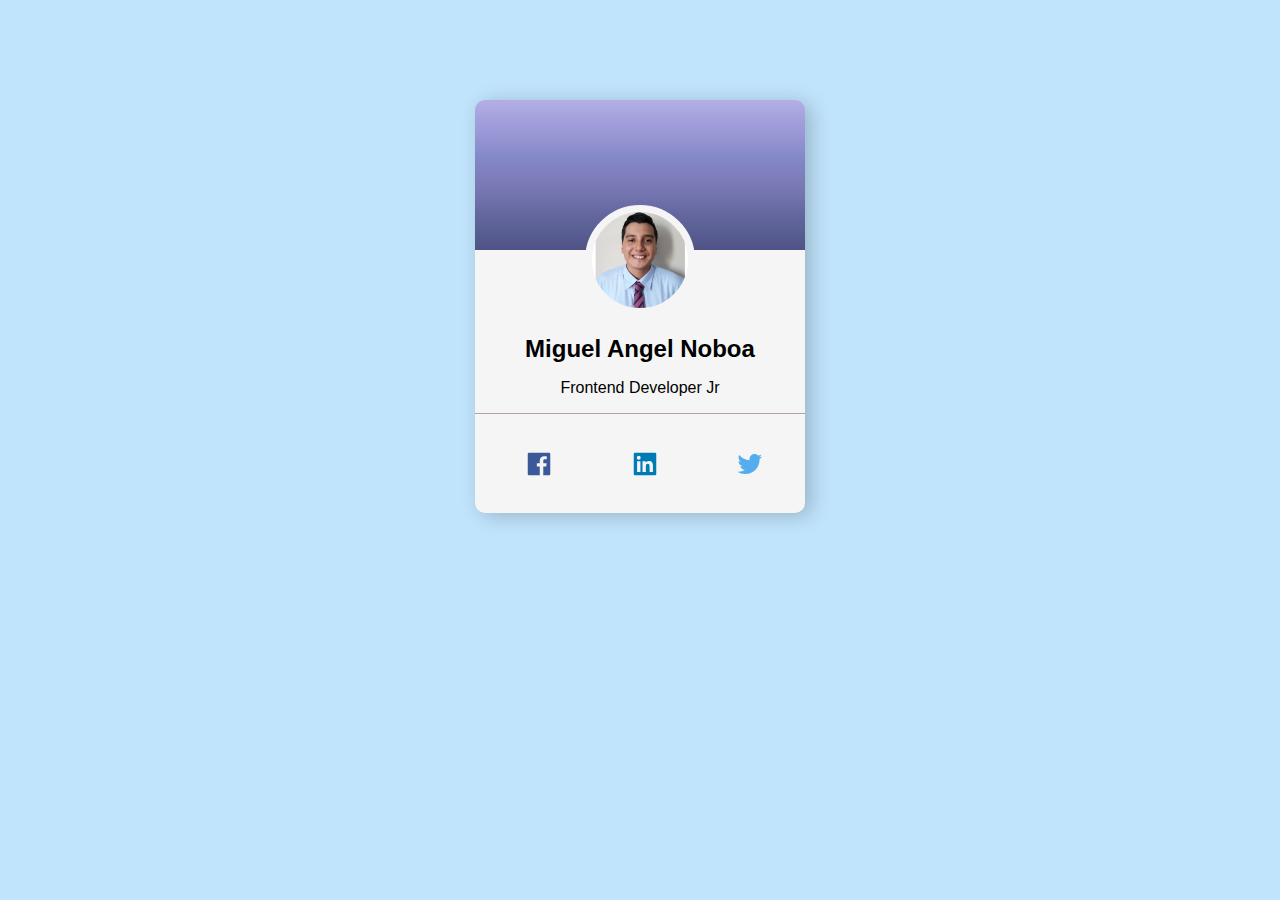
<file: index.html>
<!DOCTYPE html>
<html lang="en">
<head>
    <meta charset="UTF-8">
    <meta http-equiv="X-UA-Compatible" content="IE=edge">
    <meta name="viewport" content="width=device-width, initial-scale=1.0">
    <link rel="stylesheet" href="style.css">
    <title>First Project Miguel Web</title>
</head>
<body>
   
    <section class="card">
        <div class="card_person"></div>
        <h2 class="card_name">Miguel Angel Noboa</h2>
        <p class="card_position">Frontend Developer Jr</p>

        <div class="card_socialmedia">
            <a href="https://www.facebook.com/miguelangel.noboa/" class="card_icon card_icon--facebook"></a>
            <a href="https://www.linkedin.com/in/miguel-angel-noboa-053411128/" class="card_icon card_icon--linkeldn"></a>
            <a href="https://twitter.com/KymNoboaS" class="card_icon card_icon--twitter"></a>
        </div>
    </section>
    
</body>
</html>
</file>
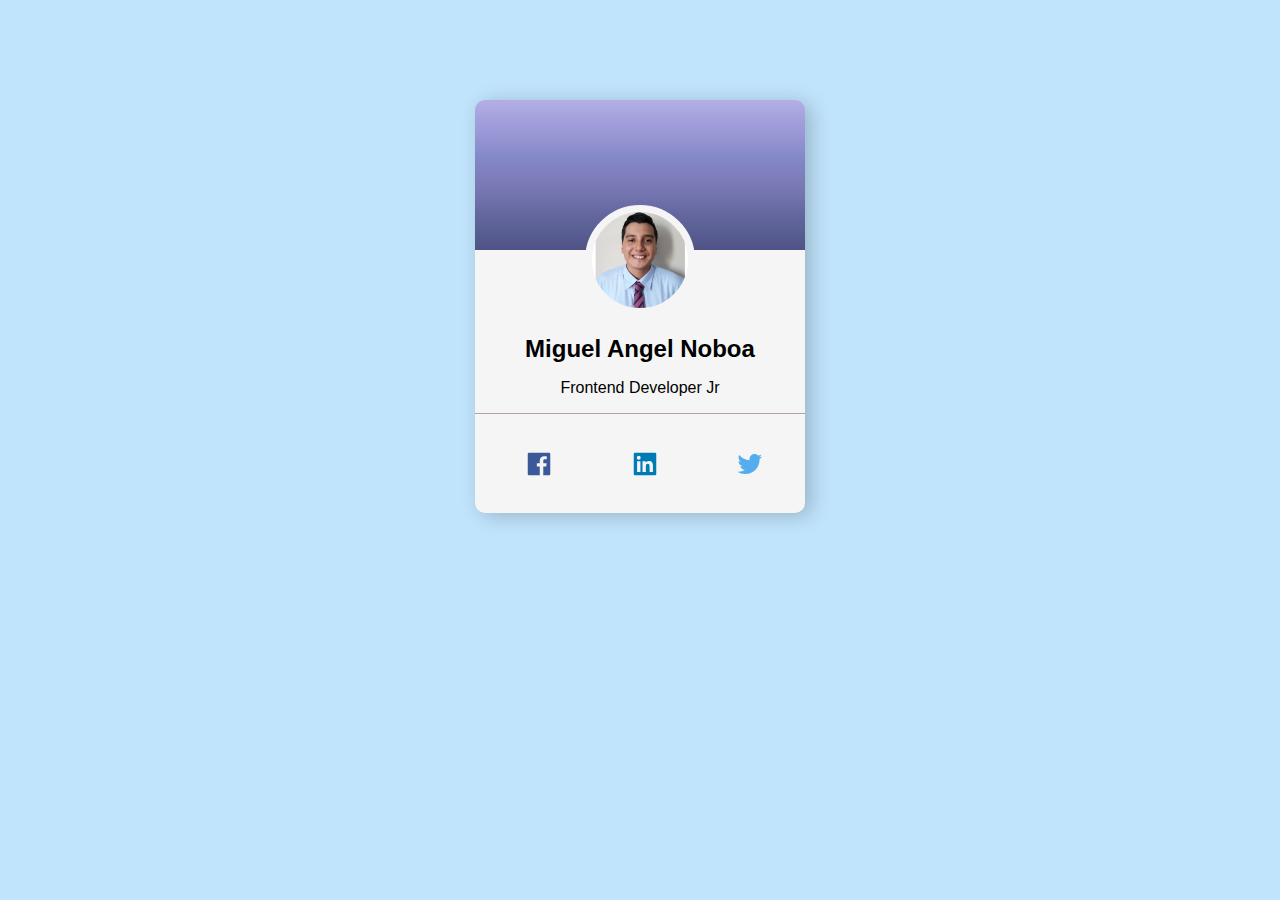
<file: projectcard/index.html>
<!DOCTYPE html>
<html lang="en">
<head>
    <meta charset="UTF-8">
    <meta http-equiv="X-UA-Compatible" content="IE=edge">
    <meta name="viewport" content="width=device-width, initial-scale=1.0">
    <link rel="stylesheet" href="/projectcard/style.css">
    <title>First Project Miguel Web</title>
</head>
<body>
   
    <section class="card">
        <div class="card_person"></div>
        <h2 class="card_name">Miguel Angel Noboa</h2>
        <p class="card_position">Frontend Developer Jr</p>

        <div class="card_socialmedia">
            <a href="https://www.facebook.com/miguelangel.noboa/" class="card_icon card_icon--facebook"></a>
            <a href="https://www.linkedin.com/in/miguel-angel-noboa-053411128/" class="card_icon card_icon--linkeldn"></a>
            <a href="https://twitter.com/KymNoboaS" class="card_icon card_icon--twitter"></a>
        </div>
    </section>
    
</body>
</html>
</file>
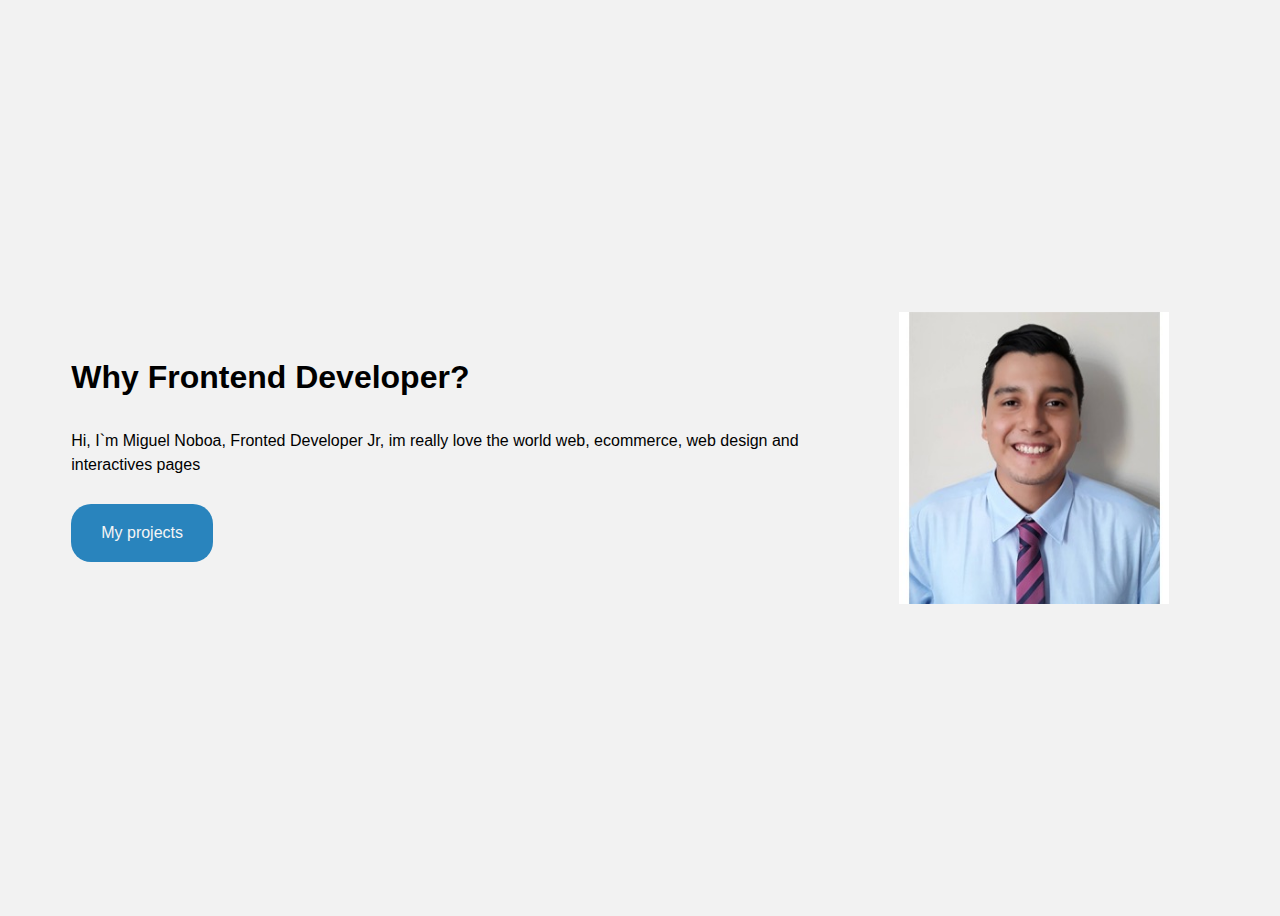
<file: projectlanding/index.html>
<!DOCTYPE html>
<html lang="en">
<head>
    <meta charset="UTF-8">
    <meta http-equiv="X-UA-Compatible" content="IE=edge">
    <meta name="viewport" content="width=device-width, initial-scale=1.0">
    <link rel="stylesheet" href="/projectlanding/style.css">
    <title>LandingPage Practice</title>
</head>
<body>
   <header class="profile">
        <figure class="profile_photo">
            <img src="/projectcard/profile.jpeg" alt="" class="profile_img">
        </figure>

    
    <div class="profile_texts">
        <h1 class="profile_tittle">Why Frontend Developer?</h1>
        <p class="profile_paragraph">Hi, I`m Miguel Noboa, Fronted Developer Jr, im really love the world web, ecommerce, web design and interactives pages <p>

        <a href="/projectcard/index.html" class="profile_projects">My projects</a>
    </div>


   </header>
    
</body>
</html>
</file>
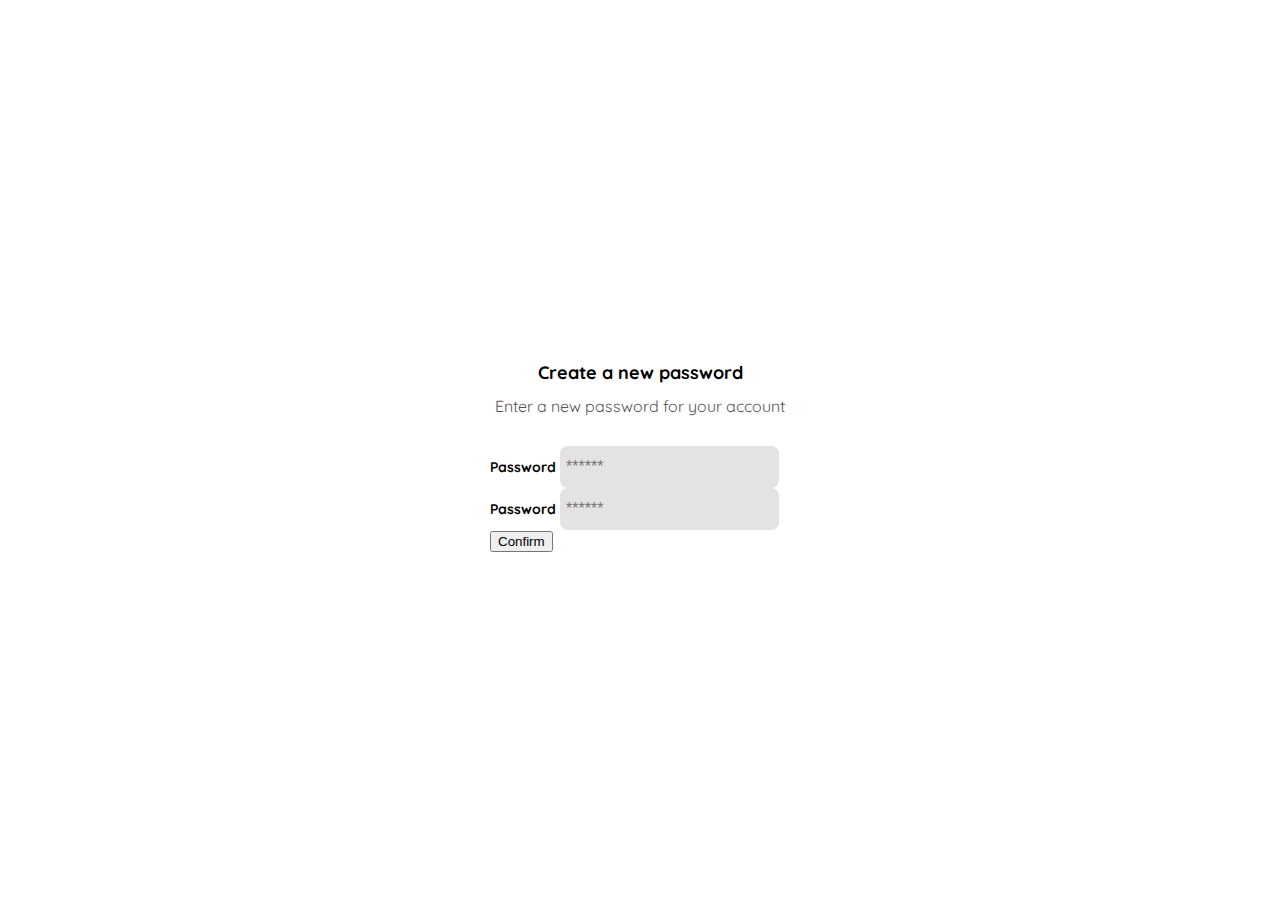
<file: praticaplatzi/password.html>
<!DOCTYPE html>
<html lang="en">
<head>
    <meta charset="UTF-8">
    <meta http-equiv="X-UA-Compatible" content="IE=edge">
    <meta name="viewport" content="width=device-width, initial-scale=1.0">
    <link rel="preconnect" href="https://fonts.googleapis.com">
    <link rel="preconnect" href="https://fonts.gstatic.com" crossorigin>
    <link href="https://fonts.googleapis.com/css2?family=Quicksand:wght@300;500;700&display=swap" rel="stylesheet">
    <title>Document</title>
    <style>
         :root{
            --white:#fff;
            --black:#000000;
            --very-light-pink:#5c5656;
            --text-input-field:#e4e2e2;
            --hospital-green:#acd9b2;
            --sm:14px;
            --md:16px;
            --lg:18px;
        }
        body{
            margin: 0;
            font-family:'Quicksand', sans-serif;
        }
        .login{
            width: 100%;
            height: 100vh;

            display: grid;
            place-items: center;
        }
        .form-container {
            display: grid;
            grid-template-rows: auto 1fr auto;

            width: 300px;
        }

        .logo{
            width: 150px;
            margin-bottom: 50px;
            justify-self: center;
            display: none;
        }
        .title {
            font-size: var(--lg);
            margin-bottom: 12px;
            text-align: center;
        }
        .subtitle{
            color: var(--very-light-pink);
            font-size: var(--md);
            /*font-weight: 300;*/
            margin-top: 0;
            margin-bottom: 30px;
            text-align: center;
        }
        .label{
            font-size: var(--sm);
            font-weight: bold;
            margin-bottom: 4px;

        }
        .input {
            background-color: var(--text-input-field);
            border: none;
            border-radius: 8px;
            height: 30px;
            font-size: var(--md);
            padding: 6px;
        }
    </style>
</head>
<body>
    <div class="login">
        <div class="form-container">
           <img src="/Platzi_YardSale_Logos/logo_yard_sale.svg" alt="logo" class="logo">
           <h1 class="title">Create a new password</h1>
           <p class="subtitle">Enter a new password for your account</p>

           <form action="/" class="form">
               <label for="password" class="label">Password</label>
               <input type="password" id="password" placeholder="******" class="input input-password">

            <label for="new-password" class="label">Password</label>
            <input type="password" id="new-password" placeholder="******" class="input input-password">

            <input type="submit" value="Confirm" class="primary-button login-button">
           </form>

        </div>
    </div>
</body>
</html>
</file>
<file: style.css>
*{
    box-sizing: border-box;
}

body{
    font-family: Arial;
    background-color: #c0e4fc;
}

.card {
    width: 330px;
    min-height: 400px;
    background-color: whitesmoke;
    margin-left: auto;
    margin-right: auto;
    margin-top: 100px;
    border-radius: 10px ;
    box-shadow: 6px 3px 20px rgba(0, 0, 0, 0.212);
    background-image: linear-gradient(to top, #505285 0%, #585e92 12%, #65689f 25%, #7474b0 37%, #7e7ebb 50%, #8389c7 62%, #9795d4 75%, #a2a1dc 87%, #b5aee4 100%); 
    background-size: 100% 150px;
    background-repeat: no-repeat;
    text-align: center;

    padding: .1px;
}

.card_person {
    background-image: url("profile.jpeg");
    background-size: cover;
    background-position: center;
    width: 110px;
    height: 110px;
    margin-left: auto;
    margin-right: auto;
    margin-top: 105px;
    border-radius: 50%;
    border: 7px solid whitesmoke;
}

.card_name {
    margin-top: 20px;
    margin-bottom: 10px;
}

.card_socialmedia{
    width: 100%;
    height: 100px;
   /* background-color: black;*/
    border-top: 1px solid #b3a2a2;
    display: flex;
   /* justify-content: center;*/
   
}

.card_icon {
    width: 25%;
    height: 100%;
    background-repeat: no-repeat;
    background-position: center;
    background-size: 30px;
    margin-left: 23px;
}

.card_icon--facebook{
    background-image: url(/icons/facebook.svg);
}
.card_icon--linkeldn {
    background-image: url(/icons/linkeldn.svg);
}
.card_icon--twitter{
    background-image: url(/icons/twitter.svg);
}
</file>
<file: projectcard/style.css>
*{
    box-sizing: border-box;
}

body{
    font-family: Arial;
    background-color: #c0e4fc;
}

.card {
    width: 330px;
    min-height: 400px;
    background-color: whitesmoke;
    margin-left: auto;
    margin-right: auto;
    margin-top: 100px;
    border-radius: 10px ;
    box-shadow: 6px 3px 20px rgba(0, 0, 0, 0.212);
    background-image: linear-gradient(to top, #505285 0%, #585e92 12%, #65689f 25%, #7474b0 37%, #7e7ebb 50%, #8389c7 62%, #9795d4 75%, #a2a1dc 87%, #b5aee4 100%); 
    background-size: 100% 150px;
    background-repeat: no-repeat;
    text-align: center;

    padding: .1px;
}

.card_person {
    background-image: url("/projectcard/profile.jpeg");
    background-size: cover;
    background-position: center;
    width: 110px;
    height: 110px;
    margin-left: auto;
    margin-right: auto;
    margin-top: 105px;
    border-radius: 50%;
    border: 7px solid whitesmoke;
}

.card_name {
    margin-top: 20px;
    margin-bottom: 10px;
}

.card_socialmedia{
    width: 100%;
    height: 100px;
   /* background-color: black;*/
    border-top: 1px solid #b3a2a2;
    display: flex;
   /* justify-content: center;*/
   
}

.card_icon {
    width: 25%;
    height: 100%;
    background-repeat: no-repeat;
    background-position: center;
    background-size: 30px;
    margin-left: 23px;
}

.card_icon--facebook{
    background-image: url(/projectcard/icons/facebook.svg);
}
.card_icon--linkeldn {
    background-image: url(/projectcard/icons/linkeldn.svg);
}
.card_icon--twitter{
    background-image: url(/projectcard/icons/twitter.svg);
}
</file>
<file: projectlanding/style.css>
*{
    
    box-sizing: border-box;
   /* outline: 1px solid red;*/
}

body{
    background: #f2f2f2;
    font-family:'Raleway',sans-serif;
}

.profile {
    height: 100vh;
    width: 90%;
    margin: 0 auto;
    overflow: hidden;
    display: flex;
    flex-direction: column;
    justify-content: center;
}

.profile_photo {
    margin-bottom: 1em;
}

.profile_img {
    display: block;
    width: 100%;
    max-width: 500px;
    margin: 0 auto;
}

/*.profile_texts {
    flex-basis: 40%;
}*/

.profile_paragraph {
    line-height: 1.5;
    font-weight: 300;
    padding: .7em 0;
}

.profile_projects {
    display: inline-block;
    background: rgb(41, 132, 189);
    text-decoration: none;
    color: whitesmoke;
    padding: 20px 30px ; 
    border-radius: 20px;
    
}

@media screen and (min-width:850px) {
    .profile {
        flex-direction: row;
        align-items: center;
    }
    .profile_photo{
        flex-grow: 1;
        order: 1;
    }
    .profile_img {
        max-width: none;
        
    }
    
}
</file>
